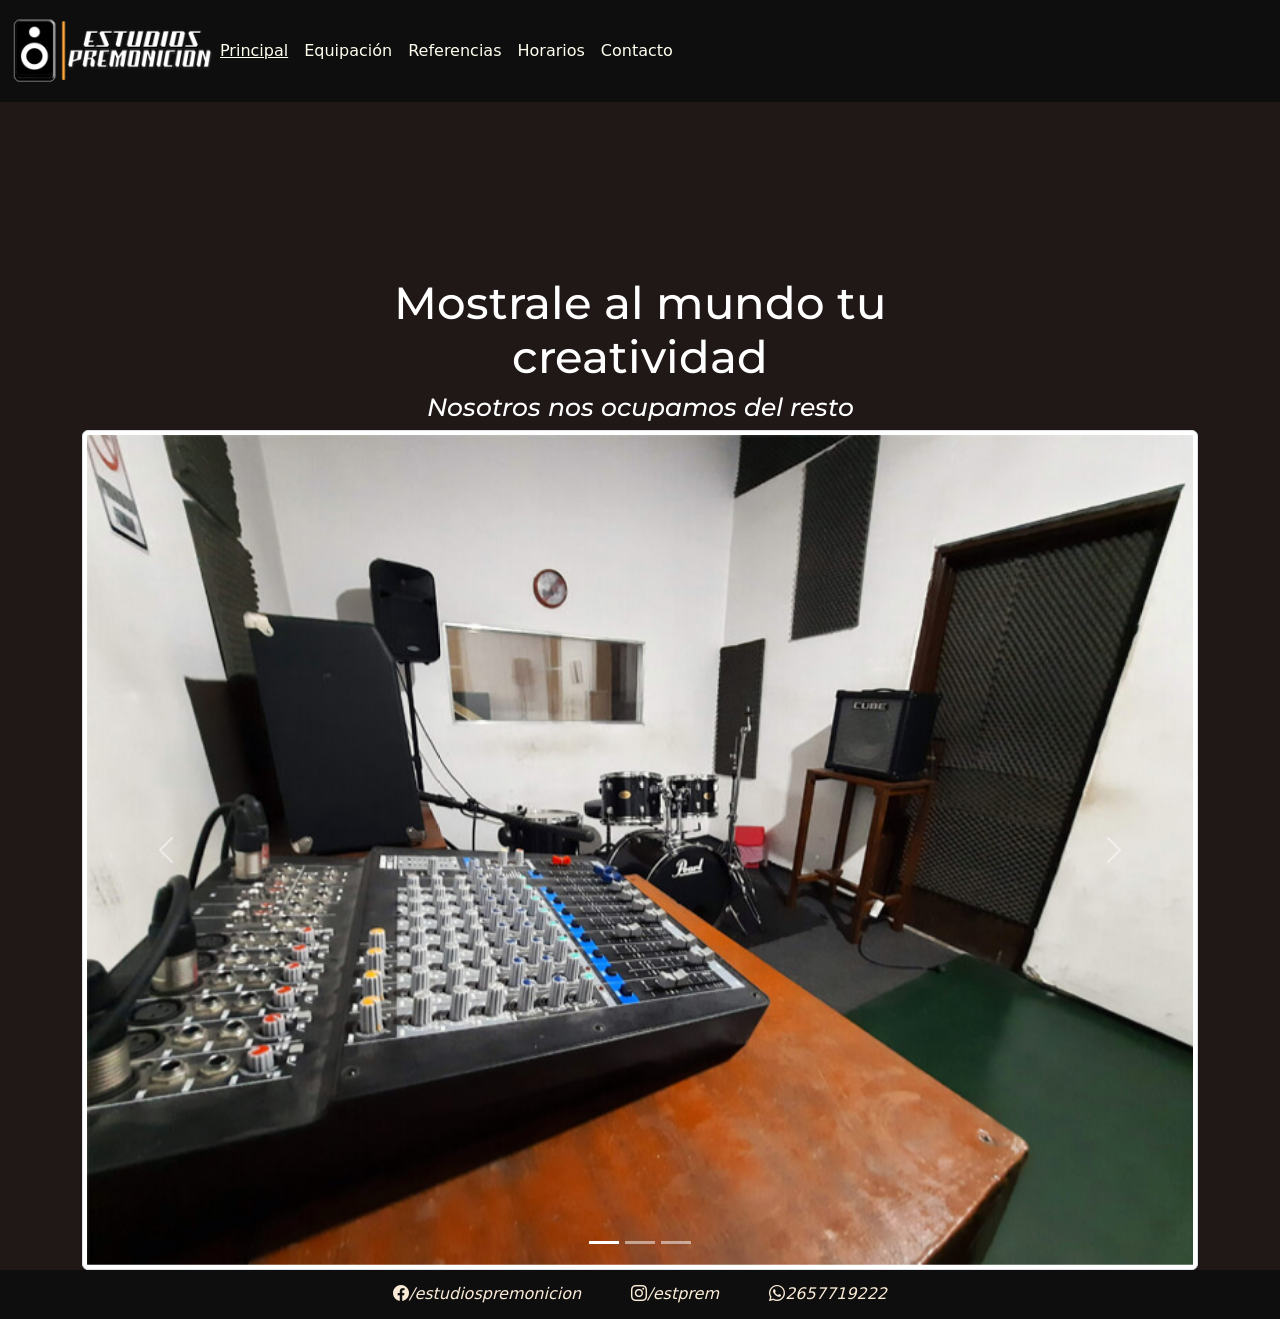
<file: index.html>
<!DOCTYPE html>
<html lang="en">

<head>
  <meta charset="UTF-8">
  <meta http-equiv="X-UA-Compatible" content="IE=edge">
  <meta name="viewport" content="width=device-width, initial-scale=1.0">
  <link href="https://cdn.jsdelivr.net/npm/bootstrap@5.1.3/dist/css/bootstrap.min.css" rel="stylesheet"
    integrity="sha384-1BmE4kWBq78iYhFldvKuhfTAU6auU8tT94WrHftjDbrCEXSU1oBoqyl2QvZ6jIW3" crossorigin="anonymous">
    <link rel="stylesheet" href="https://cdn.jsdelivr.net/npm/bootstrap-icons@1.8.0/font/bootstrap-icons.css">
    <link rel="stylesheet" href="./estilos/estilos.css">
    <meta name="descripcion" content="Estudio de grabación y sala de ensayo en Villa Mercedes">
    <meta name="keywords" content="estudio, música, mercedes, san luis, sala, ensayo">
    <title>Estudios Premonición</title>
</head>

<body>


  <header class="container-fluid m-0 p-0">

    <nav class="navbar navbar-expand-lg navbar-light navBackground">
      <div class="container-fluid">
        <div class="mx-auto" style="width: 200px;">
          <img id="logo1" src="./imagenes/logo.png" alt="logo">
        </div>
        <button class="navbar-toggler botonBackground" type="button " data-bs-toggle="collapse"
          data-bs-target="#navbarSupportedContent" aria-controls="navbarSupportedContent" aria-expanded="false"
          aria-label="Toggle navigation">
          <span class="navbar-toggler-icon"></span>
        </button>




        <div class="collapse navbar-collapse" id="navbarSupportedContent">
          <ul class="navbar-nav me-auto mb-2 mb-lg-0">
            <li class="nav-item">
              <a class="nav-link tipografia text-decoration-underline" aria-current="page" href="#">Principal</a>
            </li>
            <li class="nav-item">
              <a class="nav-link tipografia" href="./secciones/equipacion.html">Equipación</a>
            </li>
            <li class="nav-item">
              <a class="nav-link tipografia" href="./secciones/referencias.html">Referencias</a>
            </li>
            <li class="nav-item">
              <a class="nav-link tipografia" href="./secciones/horarios.html">Horarios</a>
            </li>
            <li class="nav-item">
              <a class="nav-link tipografia" href="./secciones/contacto.html">Contacto</a>
            </li>
          </ul>
        </div>

    </nav>

  </header>

  <article class="bodyIndex">
    <h2>Mostrale al mundo tu creatividad</h2>
    <h3>Nosotros nos ocupamos del resto</h3>
  </article>

  <div class="container">
    <div class="row">
      <div class="col-xl-12 col-md-12 col-xs-2">

        <div id="carouselExampleIndicators" class="carousel slide" data-bs-ride="carousel">
          <div class="carousel-indicators">
            <button type="button" data-bs-target="#carouselExampleIndicators" data-bs-slide-to="0" class="active"
              aria-current="true" aria-label="Slide 1"></button>
            <button type="button" data-bs-target="#carouselExampleIndicators" data-bs-slide-to="1"
              aria-label="Slide 2"></button>
            <button type="button" data-bs-target="#carouselExampleIndicators" data-bs-slide-to="2"
              aria-label="Slide 3"></button>
          </div>
          <div class="carousel-inner img-thumbnail">
            <div class="carousel-item active">
              <img src="./imagenes/sala1.jpg" class="d-block w-100" alt="...">
            </div>
            <div class="carousel-item">
              <img src="./imagenes/sala2.jpg" class="d-block w-100" alt="...">
            </div>
            <div class="carousel-item">
              <img src="./imagenes/sala3.jpg" class="d-block w-100" alt="...">
            </div>
          </div>
          <button class="carousel-control-prev" type="button" data-bs-target="#carouselExampleIndicators"
            data-bs-slide="prev">
            <span class="carousel-control-prev-icon" aria-hidden="true"></span>
            <span class="visually-hidden">Previous</span>
          </button>
          <button class="carousel-control-next" type="button" data-bs-target="#carouselExampleIndicators"
            data-bs-slide="next">
            <span class="carousel-control-next-icon" aria-hidden="true"></span>
            <span class="visually-hidden">Next</span>
          </button>
        </div>

      </div>

    </div>
  </div>

  <footer class="container-fluid">
    <nav class="row">
      <div class="col-xl-12 col-md-20 col-xs-2">

        <ul class="nav justify-content-center">
          <li class="nav-item footerIcon">
            <i class="bi bi-facebook">/estudiospremonicion</i>
          </li>
          <li class="nav-item footerIcon">
            <i class="bi bi-instagram">/estprem</i>
          </li>
          <li class="nav-item footerIcon">
            <i class="bi bi-whatsapp">2657719222</i>
          </li>
        </ul>
      </div>
    </nav>
  </footer>

  <script src="https://cdn.jsdelivr.net/npm/bootstrap@5.1.3/dist/js/bootstrap.bundle.min.js"
    integrity="sha384-ka7Sk0Gln4gmtz2MlQnikT1wXgYsOg+OMhuP+IlRH9sENBO0LRn5q+8nbTov4+1p" crossorigin="anonymous">
  </script>
</body>

</html>
</file>
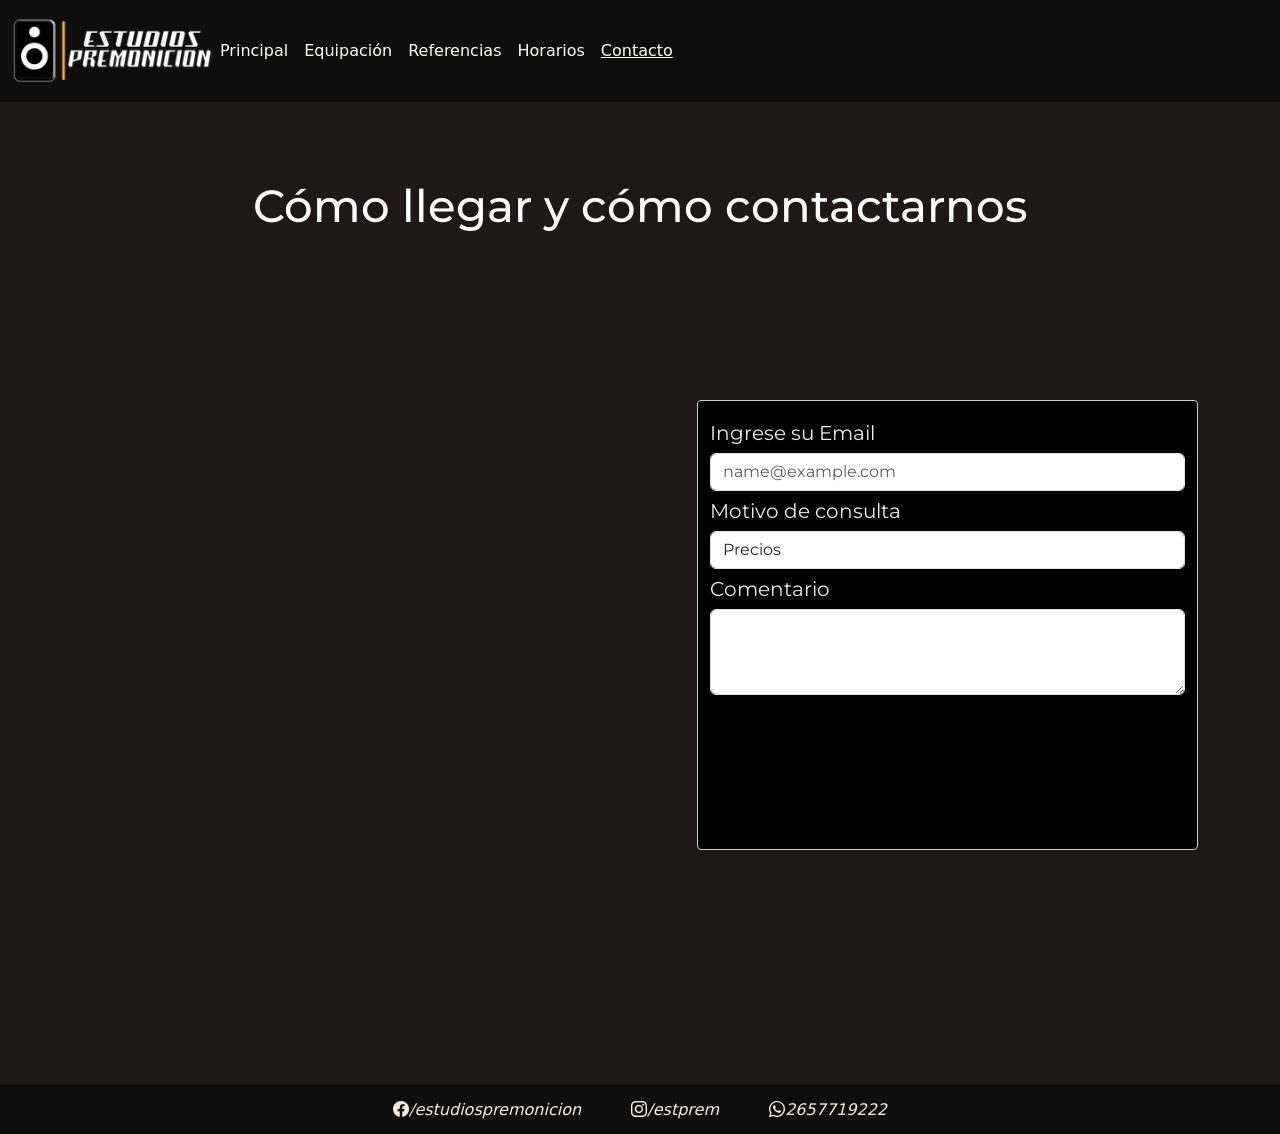
<file: secciones/contacto.html>
<!DOCTYPE html>
<html lang="en">

<head>
  <meta charset="UTF-8">
  <meta http-equiv="X-UA-Compatible" content="IE=edge">
  <meta name="viewport" content="width=device-width, initial-scale=1.0">
  <link href="https://cdn.jsdelivr.net/npm/bootstrap@5.1.3/dist/css/bootstrap.min.css" rel="stylesheet"
    integrity="sha384-1BmE4kWBq78iYhFldvKuhfTAU6auU8tT94WrHftjDbrCEXSU1oBoqyl2QvZ6jIW3" crossorigin="anonymous">
  <link rel="stylesheet" href="https://cdn.jsdelivr.net/npm/bootstrap-icons@1.8.0/font/bootstrap-icons.css">
  <link rel="stylesheet" href="../estilos/estilos.css">
  <title>Contacto</title>
</head>

<body>


  <header class="container-fluid m-0 p-0">

    <nav class="navbar navbar-expand-lg navbar-light navBackground">
      <div class="container-fluid">
        <div class="mx-auto" style="width: 200px;">
          <img id="logo1" src="../imagenes/logo.png" alt="logo">
        </div>
        <button class="navbar-toggler botonBackground" type="button " data-bs-toggle="collapse"
          data-bs-target="#navbarSupportedContent" aria-controls="navbarSupportedContent" aria-expanded="false"
          aria-label="Toggle navigation">
          <span class="navbar-toggler-icon"></span>
        </button>




        <div class="collapse navbar-collapse" id="navbarSupportedContent">
          <ul class="navbar-nav me-auto mb-2 mb-lg-0">
            <li class="nav-item">
              <a class="nav-link tipografia" aria-current="page" href="../index.html">Principal</a>
            </li>
            <li class="nav-item">
              <a class="nav-link tipografia" href="./equipacion.html">Equipación</a>
            </li>
            <li class="nav-item">
              <a class="nav-link tipografia" href="./referencias.html">Referencias</a>
            </li>
            <li class="nav-item">
              <a class="nav-link tipografia" href="./horarios.html">Horarios</a>
            </li>
            <li class="nav-item">
              <a class="nav-link tipografia text-decoration-underline" href="./contacto.html">Contacto</a>
            </li>
          </ul>
        </div>

    </nav>

  </header>

  <div class="container">
    <div class="row">
        <div class="col-xl-12 col-md-12 col-xs-2">

        <section class="bodySeccionesContacto">

          <h2> Cómo llegar y cómo contactarnos</h2>

          
        

          <iframe class="ubicacionGoogleMaps"
            src="https://www.google.com/maps/embed?pb=!1m18!1m12!1m3!1d3320.450938387217!2d-65.480405884197!3d-33.67138601627232!2m3!1f0!2f0!3f0!3m2!1i1024!2i768!4f13.1!3m3!1m2!1s0x95d141d666ec03e3%3A0x3531b75e0fde35ec!2sChacabuco%20701%2C%20D5730%20Villa%20Mercedes%2C%20San%20Luis!5e0!3m2!1ses-419!2sar!4v1639687222683!5m2!1ses-419!2sar"
            width="600" height="450" style="border:0;" allowfullscreen="" loading="lazy">
          </iframe>

          <form class="formularioContacto">
            <div class="form-group">
              <label for="exampleFormControlInput1">Ingrese su Email</label>
              <input type="email" class="form-control" id="exampleFormControlInput1" placeholder="name@example.com">
            </div>
            <div class="form-group">
              <label for="exampleFormControlSelect1">Motivo de consulta</label>
              <select class="form-control" id="exampleFormControlSelect1">
                <option>Precios</option>
                <option>Disponibilidad</option>
                <option>Otro</option>
              </select>
            </div>
            <div class="form-group">
              <label for="exampleFormControlTextarea1">Comentario</label>
              <textarea class="form-control" id="exampleFormControlTextarea1" rows="3"></textarea>
            </div>
          </form>

        </section>

      </div>
    </div>
  </div>

  <footer class="container-fluid">
    <nav class="row">
      <div class="col-xl-12 col-md-12 col-xs-2">

        <ul class="nav justify-content-center">
          <li class="nav-item footerIcon">
            <i class="bi bi-facebook">/estudiospremonicion</i>
          </li>
          <li class="nav-item footerIcon">
            <i class="bi bi-instagram">/estprem</i>
          </li>
          <li class="nav-item footerIcon">
            <i class="bi bi-whatsapp">2657719222</i>
          </li>
        </ul>
      </div>
    </nav>
  </footer>


  <script src="https://cdn.jsdelivr.net/npm/bootstrap@5.1.3/dist/js/bootstrap.bundle.min.js"
    integrity="sha384-ka7Sk0Gln4gmtz2MlQnikT1wXgYsOg+OMhuP+IlRH9sENBO0LRn5q+8nbTov4+1p" crossorigin="anonymous">
  </script>
</body>

</html>
</file>
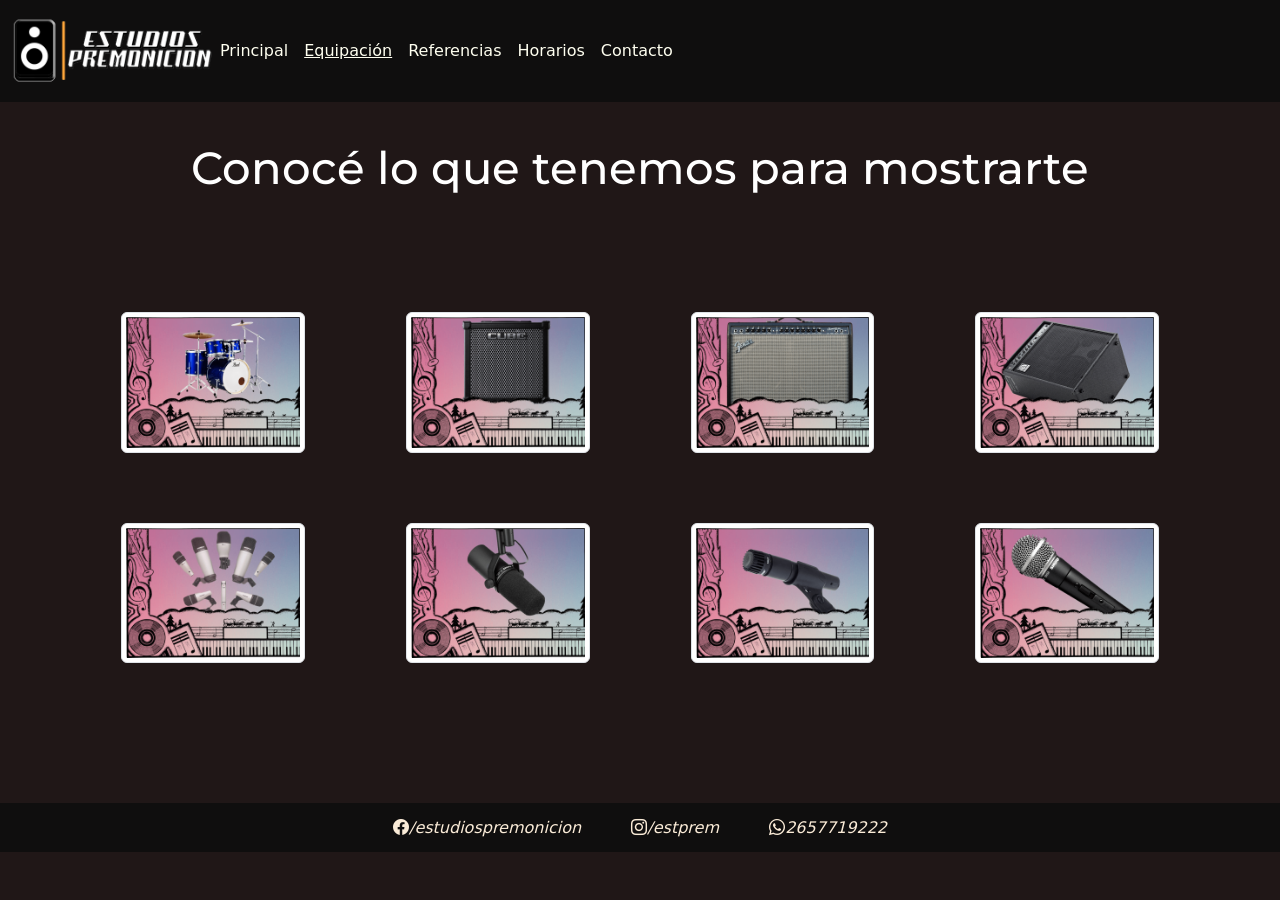
<file: secciones/equipacion.html>
<!DOCTYPE html>
<html lang="en">

<head>
    <meta charset="UTF-8">
    <meta http-equiv="X-UA-Compatible" content="IE=edge">
    <meta name="viewport" content="width=device-width, initial-scale=1.0">
    <link href="https://cdn.jsdelivr.net/npm/bootstrap@5.1.3/dist/css/bootstrap.min.css" rel="stylesheet"
    integrity="sha384-1BmE4kWBq78iYhFldvKuhfTAU6auU8tT94WrHftjDbrCEXSU1oBoqyl2QvZ6jIW3" crossorigin="anonymous">
    <link rel="stylesheet" href="https://cdn.jsdelivr.net/npm/bootstrap-icons@1.8.0/font/bootstrap-icons.css">
    <link rel="stylesheet" href="../estilos/estilos.css">
    <title>Equipación</title>
</head>

<body>


  <header class="container-fluid m-0 p-0">

    <nav class="navbar navbar-expand-lg navbar-light navBackground">
      <div class="container-fluid">
        <div class="mx-auto" style="width: 200px;">
          <img id="logo1" src="../imagenes/logo.png" alt="logo">
        </div>
        <button class="navbar-toggler botonBackground" type="button " data-bs-toggle="collapse"
          data-bs-target="#navbarSupportedContent" aria-controls="navbarSupportedContent" aria-expanded="false"
          aria-label="Toggle navigation">
          <span class="navbar-toggler-icon"></span>
        </button>




        <div class="collapse navbar-collapse" id="navbarSupportedContent">
          <ul class="navbar-nav me-auto mb-2 mb-lg-0">
            <li class="nav-item">
              <a class="nav-link tipografia" aria-current="page" href="../index.html">Principal</a>
            </li>
            <li class="nav-item">
              <a class="nav-link tipografia text-decoration-underline" href="./equipacion.html">Equipación</a>
            </li>
            <li class="nav-item">
              <a class="nav-link tipografia" href="./referencias.html">Referencias</a>
            </li>
            <li class="nav-item">
              <a class="nav-link tipografia" href="./horarios.html">Horarios</a>
            </li>
            <li class="nav-item">
              <a class="nav-link tipografia" href="./contacto.html">Contacto</a>
            </li>
          </ul>
        </div>

    </nav>

  </header>


  <div class="container">
    <div class="row">
        <div class="col-xl-12 col-xs-2">

          <article class="bodySeccionesEquipacion">

            <h2>Conocé lo que tenemos para mostrarte</h2>
            <img class="equipacionImg1 img-thumbnail multimediaImg" src="../imagenes/equip1.png" alt="salaEnsayo1">
            <img class="equipacionImg2 img-thumbnail multimediaImg" src="../imagenes/equip2.png" alt="salaEnsayo2">
            <img class="equipacionImg3 img-thumbnail multimediaImg" src="../imagenes/equip3.png" alt="salaEnsayo3">
            <img class="equipacionImg4 img-thumbnail multimediaImg" src="../imagenes/equip4.png" alt="salaEnsayo4">
            <img class="equipacionImg5 img-thumbnail multimediaImg" src="../imagenes/micro1.png" alt="microfonos1">
            <img class="equipacionImg6 img-thumbnail multimediaImg" src="../imagenes/micro2.png" alt="microfonos2">
            <img class="equipacionImg7 img-thumbnail multimediaImg" src="../imagenes/micro3.png" alt="microfonos3">
            <img class="equipacionImg8 img-thumbnail multimediaImg" src="../imagenes/micro4.png" alt="microfonos4">

        </article>

        </div>      
          </div>
            </div>
    


        <footer class="container-fluid">
          <nav class="row">
              <div class="col-xl-12 col-xs-2">
                
                <ul class="nav justify-content-center">
                  <li class="nav-item footerIcon">
                    <i class="bi bi-facebook">/estudiospremonicion</i>
                  </li>
                  <li class="nav-item footerIcon">
                    <i class="bi bi-instagram">/estprem</i>
                  </li>
                  <li class="nav-item footerIcon">
                    <i class="bi bi-whatsapp">2657719222</i>
                  </li>
                </ul>
              </div>
            </nav>
      </footer>
    

    <script src="https://cdn.jsdelivr.net/npm/bootstrap@5.1.3/dist/js/bootstrap.bundle.min.js"
    integrity="sha384-ka7Sk0Gln4gmtz2MlQnikT1wXgYsOg+OMhuP+IlRH9sENBO0LRn5q+8nbTov4+1p" crossorigin="anonymous">
  </script>
</body>

</html>
</file>
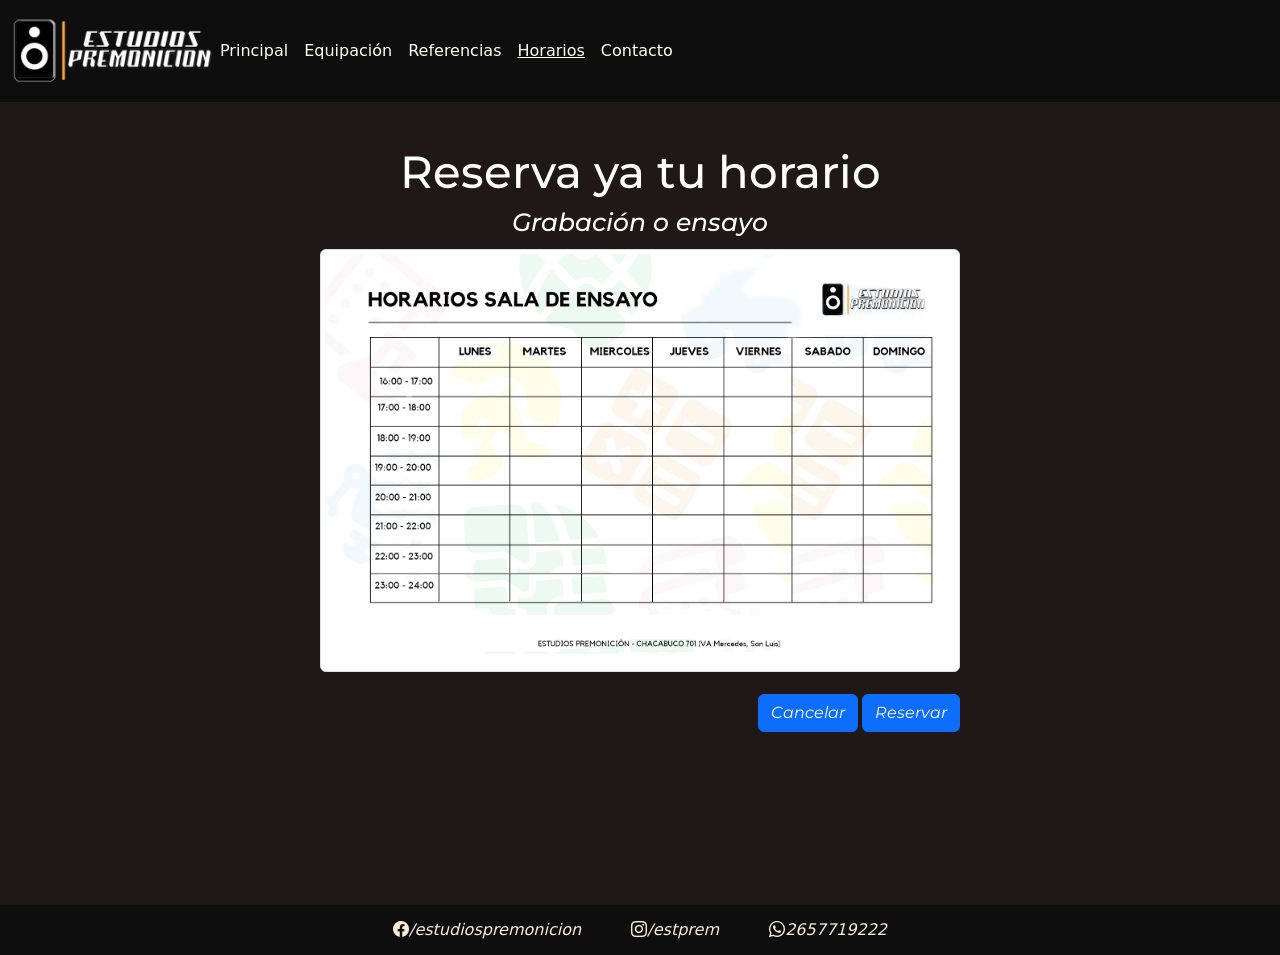
<file: secciones/horarios.html>
<!DOCTYPE html>
<html lang="en">

<head>
  <meta charset="UTF-8">
  <meta http-equiv="X-UA-Compatible" content="IE=edge">
  <meta name="viewport" content="width=device-width, initial-scale=1.0">
  <link href="https://cdn.jsdelivr.net/npm/bootstrap@5.1.3/dist/css/bootstrap.min.css" rel="stylesheet"
    integrity="sha384-1BmE4kWBq78iYhFldvKuhfTAU6auU8tT94WrHftjDbrCEXSU1oBoqyl2QvZ6jIW3" crossorigin="anonymous">
    <link rel="stylesheet" href="https://cdn.jsdelivr.net/npm/bootstrap-icons@1.8.0/font/bootstrap-icons.css">
    <link rel="stylesheet" href="../estilos/estilos.css">
    <meta name="descripcion" content="Estudio de grabación y sala de ensayo en Villa Mercedes">
    <meta name="keywords" content="estudio, música, mercedes, san luis, sala, ensayo">
    <title>Horarios</title>
</head>

<body>


  <header class="container-fluid m-0 p-0">

    <nav class="navbar navbar-expand-lg navbar-light navBackground">
      <div class="container-fluid">
        <div class="mx-auto" style="width: 200px;">
          <img id="logo1" src="../imagenes/logo.png" alt="logo">
        </div>
        <button class="navbar-toggler botonBackground" type="button " data-bs-toggle="collapse"
          data-bs-target="#navbarSupportedContent" aria-controls="navbarSupportedContent" aria-expanded="false"
          aria-label="Toggle navigation">
          <span class="navbar-toggler-icon"></span>
        </button>




        <div class="collapse navbar-collapse" id="navbarSupportedContent">
          <ul class="navbar-nav me-auto mb-2 mb-lg-0">
            <li class="nav-item">
              <a class="nav-link tipografia" aria-current="page" href="../index.html">Principal</a>
            </li>
            <li class="nav-item">
              <a class="nav-link tipografia" href="./equipacion.html">Equipación</a>
            </li>
            <li class="nav-item">
              <a class="nav-link tipografia" href="./referencias.html">Referencias</a>
            </li>
            <li class="nav-item">
              <a class="nav-link tipografia text-decoration-underline" href="./horarios.html">Horarios</a>
            </li>
            <li class="nav-item">
              <a class="nav-link tipografia" href="./contacto.html">Contacto</a>
            </li>
          </ul>
        </div>

    </nav>

  </header>

  <article class="bodyHorarios">
    <h2>Reserva ya tu horario</h2>
    <h3>Grabación o ensayo</h2>


  <img class="img-thumbnail .img-fluid rounded mx-auto d-block imagenPlanilla" src="../imagenes/planilla.png" alt="planilla">

 
  <div class="botonesHorarios">
    <button type="button" class="btn btn-primary botonesHorarios" type="cancelar" value="Cancelar">Cancelar</button>
    <button type="button" class="btn btn-primary botonesHorarios" type="reservar" value="Reservar">Reservar</button>
  </div>
 
</article>


  <footer class="container-fluid">
    <nav class="row">
      <div class="col-xl-12 col-md-20 col-xs-2">

        <ul class="nav justify-content-center">
          <li class="nav-item footerIcon">
            <i class="bi bi-facebook">/estudiospremonicion</i>
          </li>
          <li class="nav-item footerIcon">
            <i class="bi bi-instagram">/estprem</i>
          </li>
          <li class="nav-item footerIcon">
            <i class="bi bi-whatsapp">2657719222</i>
          </li>
        </ul>
      </div>
    </nav>
  </footer>

  <script src="https://cdn.jsdelivr.net/npm/bootstrap@5.1.3/dist/js/bootstrap.bundle.min.js"
    integrity="sha384-ka7Sk0Gln4gmtz2MlQnikT1wXgYsOg+OMhuP+IlRH9sENBO0LRn5q+8nbTov4+1p" crossorigin="anonymous">
  </script>
</body>

</html>
</file>
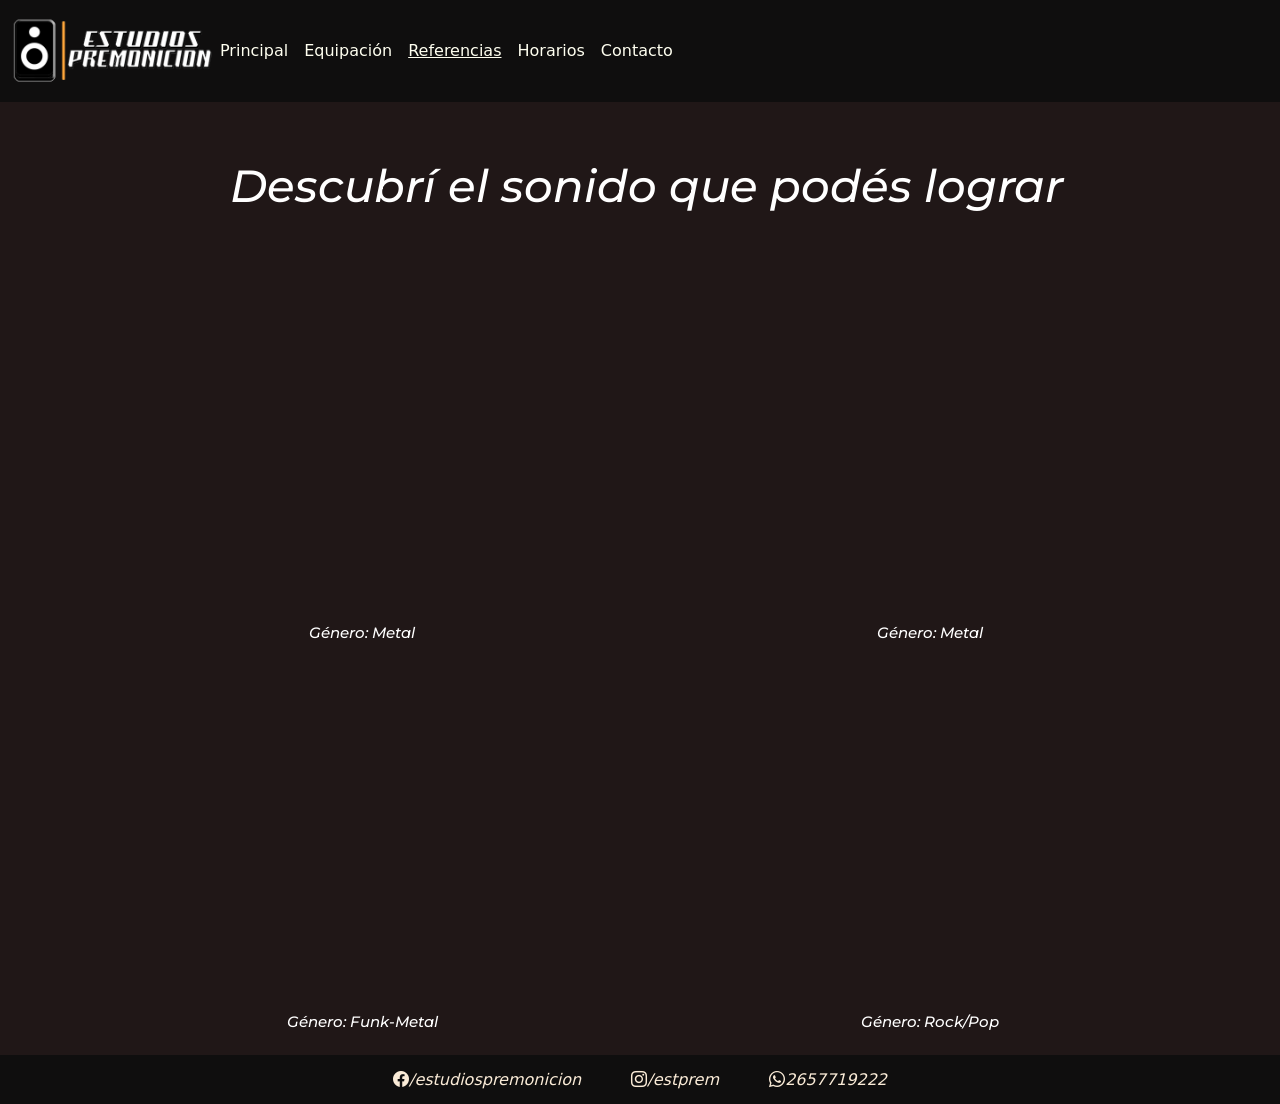
<file: secciones/referencias.html>
<!DOCTYPE html>
<html lang="en">

<head>
    <meta charset="UTF-8">
    <meta http-equiv="X-UA-Compatible" content="IE=edge">
    <meta name="viewport" content="width=device-width, initial-scale=1.0">
    <link href="https://cdn.jsdelivr.net/npm/bootstrap@5.1.3/dist/css/bootstrap.min.css" rel="stylesheet"
    integrity="sha384-1BmE4kWBq78iYhFldvKuhfTAU6auU8tT94WrHftjDbrCEXSU1oBoqyl2QvZ6jIW3" crossorigin="anonymous">
    <link rel="stylesheet" href="https://cdn.jsdelivr.net/npm/bootstrap-icons@1.8.0/font/bootstrap-icons.css">
    <link rel="stylesheet" href="../estilos/estilos.css">
    <title>Referencias</title>
</head>

<body>


  <header class="container-fluid m-0 p-0">

    <nav class="navbar navbar-expand-lg navbar-light navBackground">
      <div class="container-fluid">
        <div class="mx-auto" style="width: 200px;">
          <img id="logo1" src="../imagenes/logo.png" alt="logo">
        </div>
        <button class="navbar-toggler botonBackground" type="button " data-bs-toggle="collapse"
          data-bs-target="#navbarSupportedContent" aria-controls="navbarSupportedContent" aria-expanded="false"
          aria-label="Toggle navigation">
          <span class="navbar-toggler-icon"></span>
        </button>




        <div class="collapse navbar-collapse" id="navbarSupportedContent">
          <ul class="navbar-nav me-auto mb-2 mb-lg-0">
            <li class="nav-item">
              <a class="nav-link tipografia" aria-current="page" href="../index.html">Principal</a>
            </li>
            <li class="nav-item">
              <a class="nav-link tipografia" href="./equipacion.html">Equipación</a>
            </li>
            <li class="nav-item">
              <a class="nav-link tipografia text-decoration-underline" href="./referencias.html">Referencias</a>
            </li>
            <li class="nav-item">
              <a class="nav-link tipografia" href="./horarios.html">Horarios</a>
            </li>
            <li class="nav-item">
              <a class="nav-link tipografia" href="./contacto.html">Contacto</a>
            </li>
          </ul>
        </div>

    </nav>

  </header>


  <div class="container">
    <div class="row">
        <div class="col-xl-12 col-md-3 col-xs-2">

    <section>
        <article class="bodySeccionesReferencias">

            <h2>Descubrí el sonido que podés lograr</h2>

            
            
            <iframe class="multimedia video1" width="560" height="315" src="https://www.youtube.com/embed/6dJb3HMO4KI"
            title="YouTube video player" frameborder="0"
            allow="accelerometer; autoplay; clipboard-write; encrypted-media; gyroscope; picture-in-picture"
            allowfullscreen></iframe>

            <h3>
                <p id="videoTexto1">Género: Metal</p>
            </h3>

            <iframe class="multimedia video2" width="560" height="315" src="https://www.youtube.com/embed/wLZPXSfhktg"
            title="YouTube video player" frameborder="0"
            allow="accelerometer; autoplay; clipboard-write; encrypted-media; gyroscope; picture-in-picture"
            allowfullscreen></iframe>

            <h3>
                <p id="videoTexto2">Género: Metal</p>
            </h3>

            <iframe class="multimedia video3" width="560" height="315" src="https://www.youtube.com/embed/jUm5bMkRpIw"
            title="YouTube video player" frameborder="0"
            allow="accelerometer; autoplay; clipboard-write; encrypted-media; gyroscope; picture-in-picture"
            allowfullscreen></iframe>

            <h3>
                <p id="videoTexto3">Género: Funk-Metal</p>
            </h3>

            <iframe class="multimedia video4" width="560" height="315" src="https://www.youtube.com/embed/i63KI2J4FCs"
            title="YouTube video player" frameborder="0"
            allow="accelerometer; autoplay; clipboard-write; encrypted-media; gyroscope; picture-in-picture"
            allowfullscreen></iframe>

            <h3>
                <p id="videoTexto4">Género: Rock/Pop</p>
            </h3>

        </article>

    </section>

  </div>      
</div>
  </div>

    <footer class="container-fluid">
      <nav class="row">
          <div class="col-xl-12 col-md-12 col-xs-2">
            
            <ul class="nav justify-content-center">
              <li class="nav-item footerIcon">
                <i class="bi bi-facebook">/estudiospremonicion</i>
              </li>
              <li class="nav-item footerIcon">
                <i class="bi bi-instagram">/estprem</i>
              </li>
              <li class="nav-item footerIcon">
                <i class="bi bi-whatsapp">2657719222</i>
              </li>
            </ul>
          </div>
        </nav>
  </footer>


    <script src="https://cdn.jsdelivr.net/npm/bootstrap@5.1.3/dist/js/bootstrap.bundle.min.js"
    integrity="sha384-ka7Sk0Gln4gmtz2MlQnikT1wXgYsOg+OMhuP+IlRH9sENBO0LRn5q+8nbTov4+1p" crossorigin="anonymous">
  </script>
</body>

</html>
</file>
<file: estilos/estilos.css>
@import url("https://fonts.googleapis.com/css2?family=Montserrat&display=swap");
* {
  padding: 0;
  margin: 0;
}

html {
  height: 100%;
}

.multimedia:hover {
  -webkit-transform: scale(1.3);
          transform: scale(1.3);
  -webkit-transition-duration: 100ms;
          transition-duration: 100ms;
}

.multimediaImg:hover {
  -webkit-transform: scale(1.3);
          transform: scale(1.3);
  -webkit-transition-duration: 100ms;
          transition-duration: 100ms;
}

body {
  background-color: #201717;
}

body .navBackground {
  background-color: #0f0e0e;
  width: 100%;
}

body .navBackground #logo1 {
  width: 100%;
}

body .navBackground .botonBackground {
  background-color: ivory;
}

body .navBackground ul {
  list-style-type: none;
  text-decoration: none;
}

body .navBackground ul li {
  font-size: 100%;
}

body .navBackground ul li .tipografia {
  color: ivory !important;
}

body .navBackground ul li:hover {
  -webkit-transform: scale(1.3);
          transform: scale(1.3);
  -webkit-transition-duration: 100ms;
          transition-duration: 100ms;
}

footer {
  background-color: #0f0e0e;
}

footer ul {
  list-style-type: none;
  text-decoration: none;
}

footer ul .footerIcon {
  padding-top: 1%;
  padding-left: 2%;
  padding-right: 2%;
  padding-bottom: 1%;
}

footer ul .footerIcon i {
  color: antiquewhite;
}

footer ul .footerIcon i:hover {
  -webkit-transform: scale(1);
          transform: scale(1);
}

.multimediaImg {
  height: 100%;
  width: 70%;
}

.bodyIndex {
  display: -ms-grid;
  display: grid;
  width: 100%;
  -ms-grid-columns: 0.5fr 1fr 0.5fr;
      grid-template-columns: 0.5fr 1fr 0.5fr;
  -ms-grid-rows: 0.5fr 1fr 1fr;
      grid-template-rows: 0.5fr 1fr 1fr;
  font-family: 'Montserrat', sans-serif;
  text-align: center;
}

.bodyIndex h2 {
  font-size: 45px;
  color: white;
  -ms-grid-column: 2;
      grid-column-start: 2;
  -ms-grid-row: 3;
      grid-row-start: 3;
}

.bodyIndex h3 {
  font-size: 25px;
  font-style: italic;
  color: white;
  -ms-grid-column: 2;
      grid-column-start: 2;
  -ms-grid-row: 4;
      grid-row-start: 4;
}

.bodyHorarios {
  display: -ms-grid;
  display: grid;
  width: 100%;
  -ms-grid-columns: 0.5fr 1fr 0.5fr;
      grid-template-columns: 0.5fr 1fr 0.5fr;
  -ms-grid-rows: 0.2fr 0.2fr 0.2fr 1fr 1fr 0.1fr 1fr;
      grid-template-rows: 0.2fr 0.2fr 0.2fr 1fr 1fr 0.1fr 1fr;
  font-family: 'Montserrat', sans-serif;
  text-align: center;
}

.bodyHorarios h2 {
  font-size: 45px;
  color: white;
  -ms-grid-row: 2;
  -ms-grid-row-span: 1;
  -ms-grid-column: 2;
  -ms-grid-column-span: 1;
  grid-area: 2 / 2 / 3 / 3;
}

.bodyHorarios h3 {
  font-size: 25px;
  font-style: italic;
  color: white;
  -ms-grid-row: 3;
  -ms-grid-row-span: 1;
  -ms-grid-column: 2;
  -ms-grid-column-span: 1;
  grid-area: 3 / 2 / 4 / 3;
}

.bodyHorarios .imagenPlanilla {
  -ms-grid-row: 4;
  -ms-grid-row-span: 2;
  -ms-grid-column: 2;
  -ms-grid-column-span: 1;
  grid-area: 4 / 2 / 6 / 3;
}

.bodyHorarios .botonesHorarios {
  -ms-grid-row: 7;
  -ms-grid-row-span: 1;
  -ms-grid-column: 2;
  -ms-grid-column-span: 1;
  grid-area: 7 / 2 / 8 / 3;
  font-style: italic !important;
  color: white !important;
  -ms-grid-column-align: end;
      justify-self: end;
}

.bodySeccionesReferencias {
  display: -ms-grid;
  display: grid;
  width: 100%;
  -ms-grid-columns: (1fr)[2];
      grid-template-columns: repeat(2, 1fr);
  -ms-grid-rows: 1fr 1.8fr 0.2fr 1.8fr 0.2fr;
      grid-template-rows: 1fr 1.8fr 0.2fr 1.8fr 0.2fr;
  grid-column-gap: 8px;
  grid-row-gap: 16px;
  -webkit-box-pack: space-evenly;
      -ms-flex-pack: space-evenly;
          justify-content: space-evenly;
  justify-items: center;
  -ms-flex-line-pack: space-evenly;
      align-content: space-evenly;
  -webkit-box-align: center;
      -ms-flex-align: center;
          align-items: center;
  font-family: 'Montserrat', sans-serif;
  color: white;
}

.bodySeccionesReferencias h2 {
  text-align: center;
  font-size: 45px;
  font-style: italic;
  -ms-grid-column: 1;
      grid-column-start: 1;
  grid-column-end: 3;
}

.bodySeccionesReferencias .video1 {
  -ms-grid-column: 1;
      grid-column-start: 1;
  -ms-grid-row: 2;
      grid-row-start: 2;
}

.bodySeccionesReferencias .video2 {
  -ms-grid-column: 2;
      grid-column-start: 2;
  -ms-grid-row: 2;
      grid-row-start: 2;
}

.bodySeccionesReferencias .video3 {
  -ms-grid-column: 1;
      grid-column-start: 1;
  -ms-grid-row: 4;
      grid-row-start: 4;
}

.bodySeccionesReferencias .video4 {
  -ms-grid-column: 2;
      grid-column-start: 2;
  -ms-grid-row: 4;
      grid-row-start: 4;
}

.bodySeccionesReferencias h3 {
  text-align: center;
  font-size: 15px;
  font-style: italic;
  color: white;
}

.bodySeccionesReferencias #videoTexto1 {
  -ms-grid-column: 1;
      grid-column-start: 1;
  -ms-grid-row: 3;
      grid-row-start: 3;
}

.bodySeccionesReferencias #videoTexto2 {
  -ms-grid-column: 2;
      grid-column-start: 2;
  -ms-grid-row: 3;
      grid-row-start: 3;
}

.bodySeccionesReferencias #videoTexto3 {
  -ms-grid-column: 1;
      grid-column-start: 1;
  -ms-grid-row: 6;
      grid-row-start: 6;
}

.bodySeccionesReferencias #videoTexto3 {
  -ms-grid-column: 2;
      grid-column-start: 2;
  -ms-grid-row: 6;
      grid-row-start: 6;
}

.bodySeccionesEquipacion {
  display: -ms-grid;
  display: grid;
  width: 100%;
  -ms-grid-columns: 1fr 1fr 1fr 1fr;
      grid-template-columns: 1fr 1fr 1fr 1fr;
  -ms-grid-rows: 2fr 1fr 1fr 1fr;
      grid-template-rows: 2fr 1fr 1fr 1fr;
  grid-column-gap: 2%;
  grid-row-gap: 10%;
  -webkit-box-pack: space-evenly;
      -ms-flex-pack: space-evenly;
          justify-content: space-evenly;
  justify-items: center;
  -ms-flex-line-pack: space-evenly;
      align-content: space-evenly;
  -webkit-box-align: center;
      -ms-flex-align: center;
          align-items: center;
  font-family: 'Montserrat', sans-serif;
  color: white;
}

.bodySeccionesEquipacion h2 {
  text-align: center;
  font-size: 45px;
  color: white;
  -ms-grid-row: 1;
  -ms-grid-row-span: 1;
  -ms-grid-column: 1;
  -ms-grid-column-span: 4;
  grid-area: 1 / 1 / 2 / 5;
}

.bodySeccionesEquipacion .equipacionImg1 {
  -ms-grid-row: 2;
  -ms-grid-row-span: 1;
  -ms-grid-column: 1;
  -ms-grid-column-span: 1;
  grid-area: 2 / 1 / 3 / 2;
}

.bodySeccionesEquipacion .equipacionImg2 {
  -ms-grid-row: 2;
  -ms-grid-row-span: 1;
  -ms-grid-column: 2;
  -ms-grid-column-span: 1;
  grid-area: 2 / 2 / 3 / 3;
}

.bodySeccionesEquipacion .equipacionImg3 {
  -ms-grid-row: 2;
  -ms-grid-row-span: 1;
  -ms-grid-column: 3;
  -ms-grid-column-span: 1;
  grid-area: 2 / 3 / 3 / 4;
}

.bodySeccionesEquipacion .equipacionImg4 {
  -ms-grid-row: 2;
  -ms-grid-row-span: 1;
  -ms-grid-column: 4;
  -ms-grid-column-span: 1;
  grid-area: 2 / 4 / 3 / 5;
}

.bodySeccionesEquipacion .equipacionImg5 {
  -ms-grid-row: 3;
  -ms-grid-row-span: 1;
  -ms-grid-column: 1;
  -ms-grid-column-span: 1;
  grid-area: 3 / 1 / 4 / 2;
}

.bodySeccionesEquipacion .equipacionImg6 {
  -ms-grid-row: 3;
  -ms-grid-row-span: 1;
  -ms-grid-column: 2;
  -ms-grid-column-span: 1;
  grid-area: 3 / 2 / 4 / 3;
}

.bodySeccionesEquipacion .equipacionImg7 {
  -ms-grid-row: 3;
  -ms-grid-row-span: 1;
  -ms-grid-column: 3;
  -ms-grid-column-span: 1;
  grid-area: 3 / 3 / 4 / 4;
}

.bodySeccionesEquipacion .equipacionImg8 {
  -ms-grid-row: 3;
  -ms-grid-row-span: 1;
  -ms-grid-column: 4;
  -ms-grid-column-span: 1;
  grid-area: 3 / 4 / 4 / 5;
}

.bodySeccionesContacto {
  display: -ms-grid;
  display: grid;
  width: 100%;
  -ms-grid-columns: (1fr)[2];
      grid-template-columns: repeat(2, 1fr);
  -ms-grid-rows: 1fr 0.2fr (1fr)[3];
      grid-template-rows: 1fr 0.2fr repeat(3, 1fr);
  grid-column-gap: 15px;
  grid-row-gap: 20px;
  -webkit-box-pack: space-evenly;
      -ms-flex-pack: space-evenly;
          justify-content: space-evenly;
  justify-items: center;
  -ms-flex-line-pack: space-evenly;
      align-content: space-evenly;
  -webkit-box-align: center;
      -ms-flex-align: center;
          align-items: center;
  font-family: 'Montserrat', sans-serif;
  color: white;
}

.bodySeccionesContacto h2 {
  text-align: center;
  font-size: 45px;
  color: white;
  -ms-grid-column: 1;
      grid-column-start: 1;
  grid-column-end: 3;
}

.bodySeccionesContacto .ubicacionGoogleMaps {
  -ms-grid-row: 3;
  -ms-grid-row-span: 2;
  -ms-grid-column: 1;
  -ms-grid-column-span: 1;
  grid-area: 3 / 1 / 5 / 2;
}

.bodySeccionesContacto .formularioContacto {
  -ms-grid-row: 3;
  -ms-grid-row-span: 2;
  -ms-grid-column: 2;
  -ms-grid-column-span: 1;
  grid-area: 3 / 2 / 5 / 3;
  line-height: 200%;
  text-align: left;
  font-size: 20px;
  color: #ebebeb;
  background-color: black;
  width: 100%;
  height: 100%;
  padding: 12px;
  border: 1px solid #ccc;
  border-radius: 4px;
  -webkit-box-sizing: border-box;
          box-sizing: border-box;
}

.bodySeccionesContacto .formularioContacto textarea {
  width: 100%;
  height: 100%;
}

@media only screen and (max-width: 425px) {
  html {
    font-family: 'Montserrat', sans-serif;
  }
  body {
    background-color: #201717;
  }
  body header {
    background-color: #0f0e0e;
  }
  body footer {
    background-color: #0f0e0e;
  }
  body footer ul {
    list-style-type: none;
    text-decoration: none;
  }
  body footer ul .footerIcon {
    padding-top: 2%;
    padding-left: 2%;
    padding-right: 2%;
    padding-bottom: 2%;
  }
  body footer ul .footerIcon i {
    font-size: 12px;
    color: #fffefe;
  }
  body footer ul .footerIcon i:hover {
    -webkit-transform: scale(1);
            transform: scale(1);
  }
  body .bodyIndex {
    display: -ms-grid;
    display: grid;
    text-align: center;
  }
  body .bodyIndex h2 {
    font-size: 40px;
    color: white;
    -ms-grid-row: 2;
        grid-row-start: 2;
  }
  body .bodyIndex h3 {
    font-style: italic;
    font-size: 10px;
    color: white;
    -ms-grid-row: 3;
        grid-row-start: 3;
  }
  body .bodySeccionesReferencias {
    display: -webkit-box;
    display: -ms-flexbox;
    display: flex;
    width: 100%;
    -webkit-box-orient: vertical;
    -webkit-box-direction: normal;
        -ms-flex-direction: column;
            flex-direction: column;
    -webkit-box-pack: center;
        -ms-flex-pack: center;
            justify-content: center;
  }
  body .bodySeccionesReferencias h2 {
    text-align: center;
    font-size: 20px;
    color: white;
    margin-top: 10%;
  }
  body .bodySeccionesReferencias .video1 {
    width: 50%;
    height: 50%;
    display: -webkit-box;
    display: -ms-flexbox;
    display: flex;
  }
  body .bodySeccionesReferencias .video2 {
    width: 50%;
    height: 50%;
  }
  body .bodySeccionesReferencias .video3 {
    width: 50%;
    height: 50%;
  }
  body .bodySeccionesReferencias .video4 {
    width: 50%;
    height: 50%;
  }
  body .bodySeccionesReferencias h3 {
    text-align: center;
    font-size: 10px;
    color: white;
    font-style: italic;
  }
  body .bodySeccionesReferencias #videoTexto1 {
    -ms-grid-row: 3;
        grid-row-start: 3;
    width: 100%;
  }
  body .bodySeccionesReferencias #videoTexto2 {
    -ms-grid-row: 5;
        grid-row-start: 5;
    width: 100%;
  }
  body .bodySeccionesReferencias #videoTexto3 {
    -ms-grid-row: 7;
        grid-row-start: 7;
    width: 100%;
  }
  body .bodySeccionesReferencias #videoTexto3 {
    -ms-grid-row: 9;
        grid-row-start: 9;
    width: 100%;
  }
  body .bodySeccionesEquipacion {
    display: -webkit-box;
    display: -ms-flexbox;
    display: flex;
    width: 100%;
    -webkit-box-orient: vertical;
    -webkit-box-direction: normal;
        -ms-flex-direction: column;
            flex-direction: column;
    -webkit-box-pack: center;
        -ms-flex-pack: center;
            justify-content: center;
  }
  body .bodySeccionesEquipacion h2 {
    text-align: center;
    font-size: 20px;
    color: white;
    margin-top: 5%;
  }
  body .bodySeccionesEquipacion #equipacionImg1 {
    width: 75%;
    margin-top: 5%;
    margin-bottom: 5%;
  }
  body .bodySeccionesEquipacion #equipacionImg2 {
    width: 75%;
    margin-top: 5%;
    margin-bottom: 5%;
  }
  body .bodySeccionesEquipacion #equipacionImg3 {
    width: 75%;
    margin-top: 5%;
    margin-bottom: 5%;
  }
  body .bodySeccionesEquipacion #equipacionImg4 {
    width: 75%;
    margin-top: 5%;
    margin-bottom: 5%;
  }
  body .bodySeccionesEquipacion #equipacionImg5 {
    width: 75%;
    margin-top: 5%;
    margin-bottom: 5%;
  }
  body .bodySeccionesEquipacion #equipacionImg6 {
    width: 75%;
    margin-top: 5%;
    margin-bottom: 5%;
  }
  body .bodySeccionesEquipacion #equipacionImg7 {
    width: 75%;
    margin-top: 5%;
    margin-bottom: 5%;
  }
  body .bodySeccionesEquipacion #equipacionImg8 {
    width: 75%;
    margin-top: 5%;
    margin-bottom: 5%;
  }
  body .bodySeccionesContacto {
    display: -webkit-box;
    display: -ms-flexbox;
    display: flex;
    width: 100%;
    -webkit-box-orient: vertical;
    -webkit-box-direction: normal;
        -ms-flex-direction: column;
            flex-direction: column;
    -webkit-box-pack: center;
        -ms-flex-pack: center;
            justify-content: center;
  }
  body .bodySeccionesContacto h2 {
    text-align: center;
    font-size: 20px;
    color: white;
    margin-top: 10%;
  }
  body .bodySeccionesContacto .formularioContacto {
    font-size: 10px;
  }
  body .bodySeccionesContacto .formularioContacto textarea {
    width: 100%;
    height: 100%;
  }
  body .bodySeccionesContacto .formularioContacto input {
    width: 50%;
    height: 50%;
  }
  body .bodySeccionesContacto .formularioContacto input textarea {
    width: 50%;
    height: 50%;
  }
  body .bodySeccionesContacto .formularioContacto .botones {
    width: 20%;
    height: 20%;
  }
  body .bodySeccionesContacto .ubicacionGoogleMaps {
    width: 80%;
    height: 80%;
  }
}
/*# sourceMappingURL=estilos.css.map */
</file>
